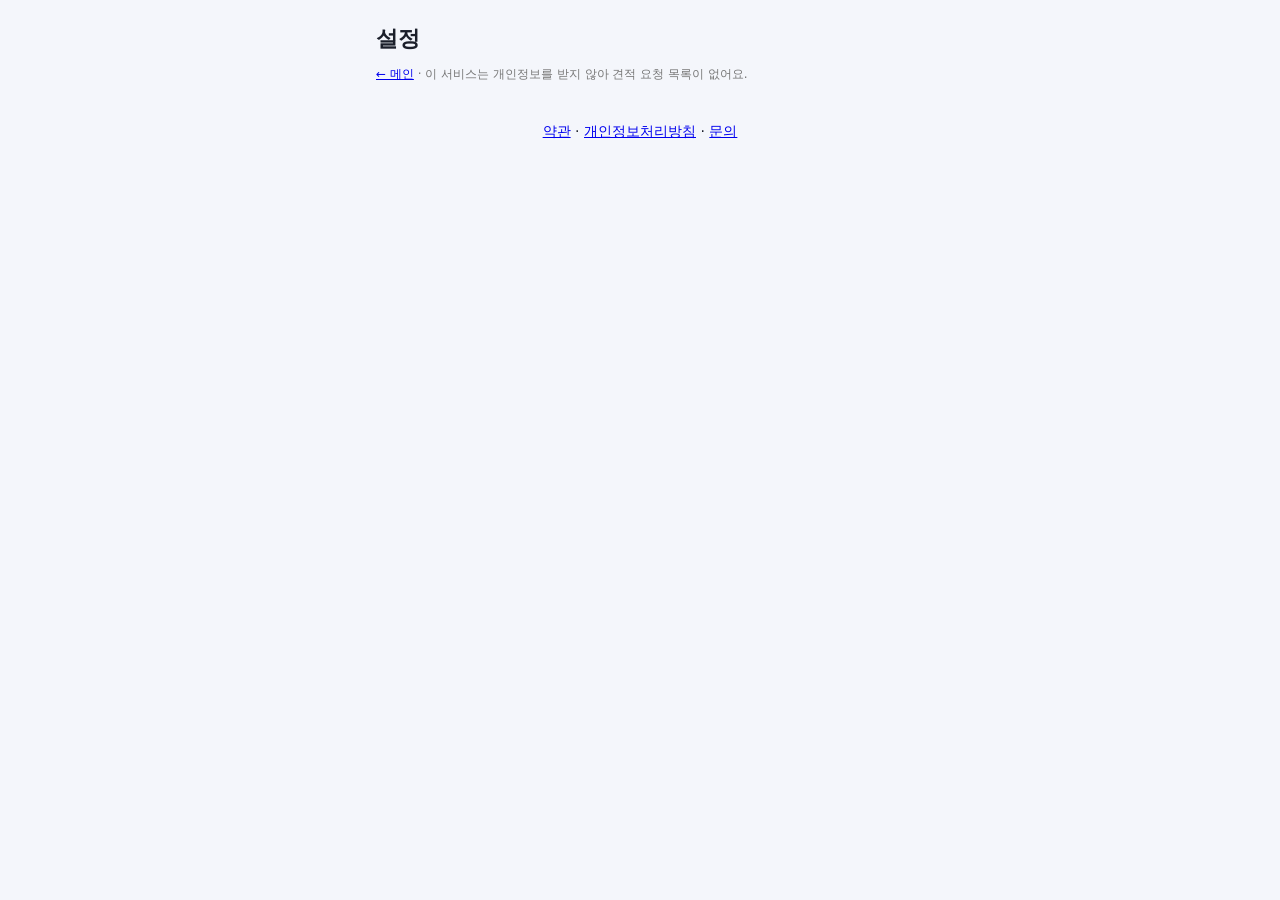
<file: admin.html>
<!doctype html><html lang="ko"><head><meta charset="utf-8"><meta name="viewport" content="width=device-width,initial-scale=1"><meta name="robots" content="noindex"><link rel="icon" href="favicon.svg" type="image/svg+xml">
<title>폰매니저 AI - 설정</title><link rel="stylesheet" href="style.css"></head><body><main>
<h1>설정</h1><p class="small"><a href="./">← 메인</a> · 이 서비스는 개인정보를 받지 않아 견적 요청 목록이 없어요.</p>
<section class="card" id="llm" hidden><h2>AI 연결 (선택)</h2><p class="small">OpenAI 호환 chat/completions 엔드포인트. 키는 이 브라우저 localStorage(pm_llm)에만 저장되고 브라우저에서 직접 호출돼요. 공개 배포에선 키가 노출되니 프록시를 쓰세요. 비우면 규칙 기반 상담.</p>
<label>엔드포인트</label><input id="ep" placeholder="https://.../v1/chat/completions"><label>API 키</label><input id="ky" type="password"><label>모델</label><input id="md" placeholder="gpt-4o-mini">
<button id="sv">저장</button><button id="rm" style="background:#999">삭제</button><p id="lo" class="ok"></p></section>
<script>
if(new URLSearchParams(location.search).has('admin'))document.getElementById('llm').hidden=false;
localStorage.removeItem('pm_leads');localStorage.removeItem('pm_alerts');
const C=JSON.parse(localStorage.getItem('pm_llm')||'{}');ep.value=C.endpoint||'';ky.value=C.key||'';md.value=C.model||'';
sv.onclick=()=>{localStorage.setItem('pm_llm',JSON.stringify({endpoint:ep.value.trim(),key:ky.value.trim(),model:md.value.trim()}));lo.textContent='저장됨'};
rm.onclick=()=>{localStorage.removeItem('pm_llm');ep.value=ky.value=md.value='';lo.textContent='삭제됨'};
</script></main><div data-footer style="text-align:center;font-size:14px;padding:12px"></div><script src="config.js"></script><script src="common.js"></script></body></html>
</file>
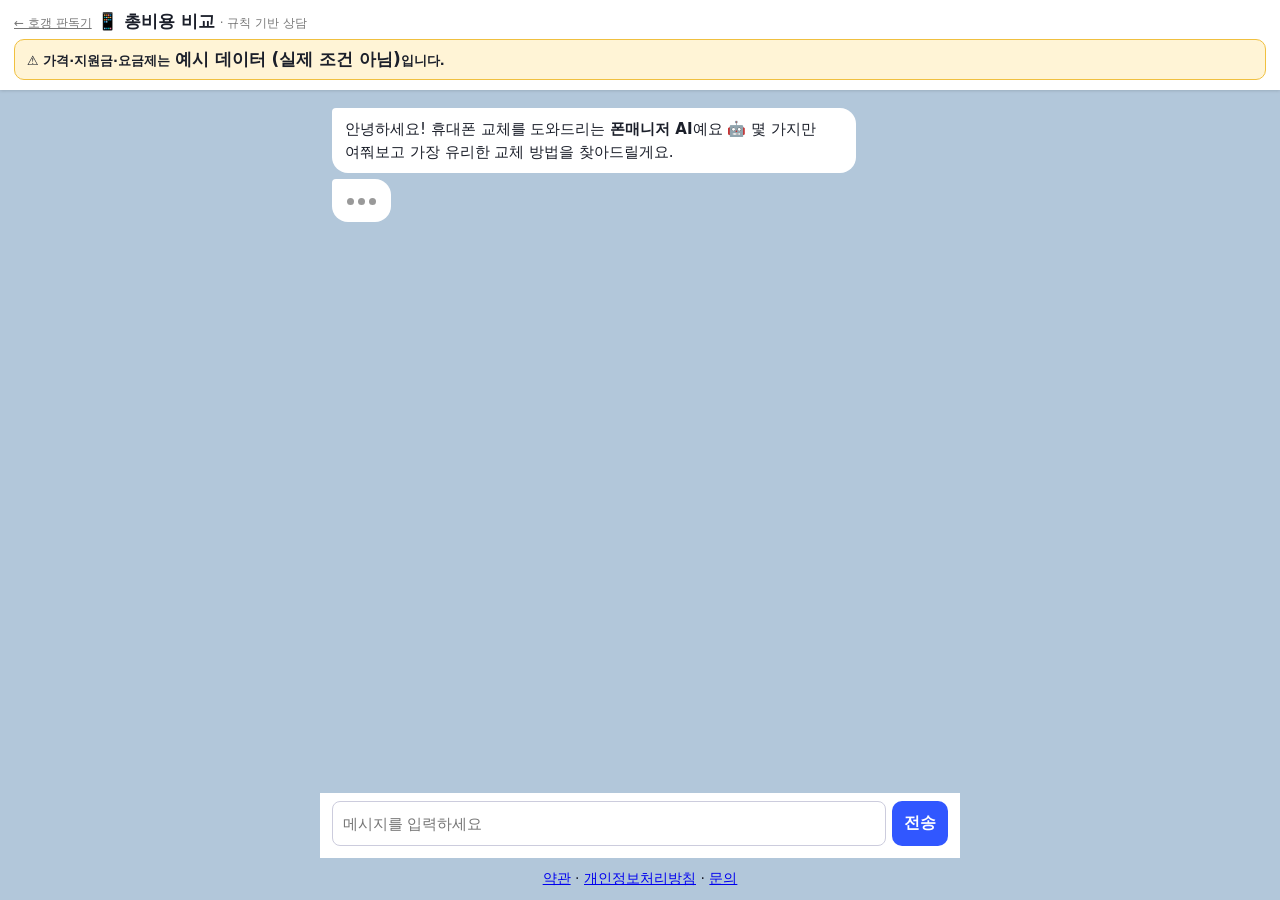
<file: compare.html>
<!doctype html><html lang="ko"><head><meta charset="utf-8"><meta name="viewport" content="width=device-width,initial-scale=1">
<title>폰매니저 AI - 휴대폰 교체 상담</title><link rel="icon" href="favicon.svg" type="image/svg+xml"><link rel="stylesheet" href="style.css"></head><body class="chatpage">
<header class="top"><a href="./" class="small">← 호갱 판독기</a> <b>📱 총비용 비교</b> <span class="small" id="mode"></span>
<div class="warn" style="margin-top:6px">⚠️ 가격·지원금·요금제는 <b>예시 데이터 (실제 조건 아님)</b>입니다.</div></header>
<div id="log"></div><div id="chips"></div>
<form id="bar"><input id="q" placeholder="메시지를 입력하세요" autocomplete="off"><button>전송</button></form>
<script src="engine.js"></script><script src="parse.js"></script><script src="app.js"></script><div data-footer style="text-align:center;font-size:14px;padding:12px"></div><script src="config.js"></script><script src="common.js"></script></body></html>
</file>
<file: style.css>
*{box-sizing:border-box}body{margin:0;font-family:system-ui,-apple-system,"Apple SD Gothic Neo",sans-serif;background:#f4f6fb;color:#1b1f2a}
main{max-width:560px;margin:auto;padding:16px}h1{font-size:22px;margin:8px 0}h2{font-size:17px;margin:0 0 10px}
.card{background:#fff;border-radius:14px;padding:16px;margin:12px 0;box-shadow:0 1px 4px #0001}
.warn{background:#fff4d6;border:1px solid #f0c040;border-radius:10px;padding:8px 12px;font-size:13px;font-weight:600}
label{display:block;font-size:13px;margin:8px 0 3px;color:#555}input,select,textarea{width:100%;padding:10px;border:1px solid #ccd;border-radius:8px;font-size:15px}
button{width:100%;padding:12px;margin-top:12px;border:0;border-radius:10px;background:#3157ff;color:#fff;font-size:16px;font-weight:700}
.tabs{display:flex;gap:6px}.tabs button{background:#dde3ff;color:#3157ff}.tabs button.on{background:#3157ff;color:#fff}
table{width:100%;border-collapse:collapse;font-size:12px}td,th{border-bottom:1px solid #eee;padding:5px;text-align:right}td:first-child,th:first-child{text-align:left}
.best{background:#e8fff0;font-weight:700}.chat{max-height:320px;overflow:auto}.msg{padding:9px 12px;border-radius:12px;margin:6px 0;font-size:14px;line-height:1.5}
.bot{background:#eef1ff}.me{background:#3157ff;color:#fff;margin-left:20%}.row{display:flex;gap:6px}.row input{flex:1}.row button{width:auto;margin:0}
.small{font-size:12px;color:#777}.ok{color:#0a8a3a;font-weight:600}
body.chatpage{background:#b2c7da;height:100dvh;display:flex;flex-direction:column}
header.top{background:#fff;padding:10px 14px;box-shadow:0 1px 3px #0002}header.top b{font-size:17px}
#log{flex:1;overflow:auto;padding:12px;max-width:640px;width:100%;margin:auto}
.b{max-width:85%;padding:10px 13px;border-radius:16px;margin:6px 0;font-size:15px;line-height:1.5;word-break:keep-all;width:fit-content}
.b.bot{background:#fff;border-top-left-radius:4px}.b.me{background:#fee500;margin-left:auto;border-top-right-radius:4px;cursor:pointer}
.b.card{max-width:100%;width:100%}.dots span{display:inline-block;width:7px;height:7px;margin:0 2px;background:#999;border-radius:50%;animation:bl 1s infinite}
.dots span:nth-child(2){animation-delay:.2s}.dots span:nth-child(3){animation-delay:.4s}@keyframes bl{50%{opacity:.2}}
#chips{display:flex;gap:6px;overflow-x:auto;padding:6px 12px;max-width:640px;width:100%;margin:auto}
#chips button{width:auto;flex:none;margin:0;padding:7px 12px;border-radius:18px;background:#fff;color:#1b1f2a;border:1px solid #ccd;font-size:14px;font-weight:500}
#bar{display:flex;gap:6px;padding:8px 12px 12px;background:#fff;max-width:640px;width:100%;margin:auto}#bar input{flex:1}#bar button{width:auto;margin:0}
.b.card button{padding:8px;font-size:14px}
</file>
